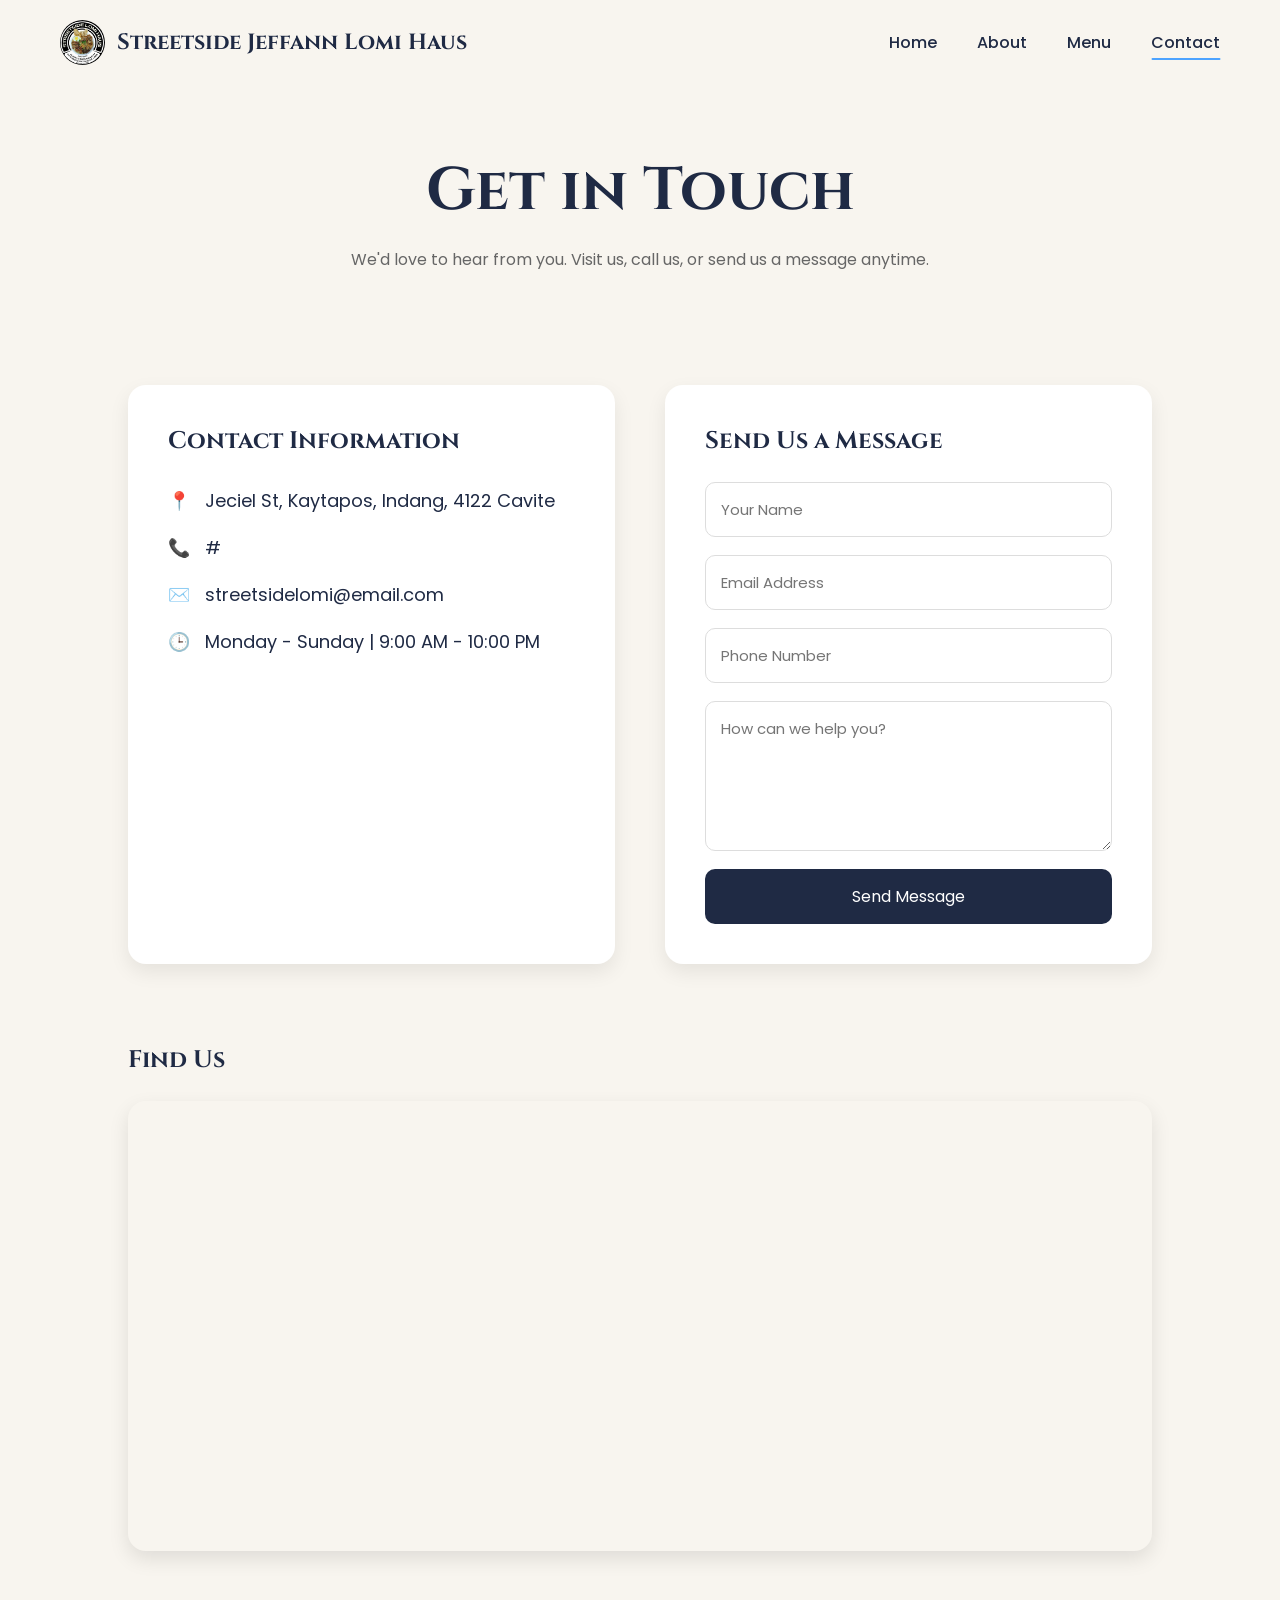
<file: contact.html>
<!DOCTYPE html>
<html lang="en">
<head>
    <meta charset="UTF-8">
    <meta name="viewport" content="width=device-width, initial-scale=1.0">
    <title>Contact | Streetside Jeffann Lomi Haus</title>

    <link rel="stylesheet" href="style.css">
    <link rel="icon" href="Logo.jpg">
</head>
<body>

    <!-- Navigation -->
    <nav class="navbar">

        <div class="logo">
            <img src="Logo.jpg" alt="">
            Streetside Jeffann Lomi Haus
        </div>

        <ul class="nav-links">
            <li><a href="index.html">Home</a></li>
            <li><a href="about.html">About</a></li>
            <li><a href="menu.html">Menu</a></li>
            <li><a href="contact.html" class="active">Contact</a></li>
        </ul>

    </nav>

    <!-- Hero -->

    <section class="contact-hero">

        <h1>Get in Touch</h1>

        <p>
            We'd love to hear from you. Visit us, call us,
            or send us a message anytime.
        </p>

    </section>

    <!-- Contact Information -->

    <section class="contact-container">

        <div class="contact-info">

            <h2>Contact Information</h2>

            <div class="info-box">
                📍 <span>Jeciel St, Kaytapos, Indang, 4122 Cavite</span>
            </div>

            <div class="info-box">
                📞 <span>#</span>
            </div>

            <div class="info-box">
                ✉️ <span>streetsidelomi@email.com</span>
            </div>

            <div class="info-box">
                🕒 <span>Monday - Sunday | 9:00 AM - 10:00 PM</span>
            </div>

        </div>

        <div class="contact-form">

            <h2>Send Us a Message</h2>

            <form action="https://formspree.io/f/mqevrral" method="POST">

    <input
        type="text"
        name="name"
        placeholder="Your Name"
        required>

    <input
        type="email"
        name="email"
        placeholder="Email Address"
        required>

    <input
        type="tel"
        name="phone"
        placeholder="Phone Number">

    <textarea
        name="message"
        placeholder="How can we help you?"
        required></textarea>

    <button type="submit">
        Send Message
    </button>

</form>

        </div>

    </section>

    <!-- Map -->

   <section class="map">

    <h2>Find Us</h2>

    <iframe
        src="https://www.google.com/maps?q=Streetside+Jeffann+Lomi+Haus,+Indang,+Cavite&output=embed"
        loading="lazy"
        allowfullscreen>
    </iframe>

</section>

</body>
</html>
</file>
<file: style.css>
@import url('https://fonts.googleapis.com/css2?family=Cinzel:wght@400..900&display=swap');
@import url('https://fonts.googleapis.com/css2?family=Poppins:wght@400;600;800&display=swap');

* {
    margin: 0;
    padding: 0;
    box-sizing: border-box;
}

body {
    font-family: 'Cinzel';
    background: #F8F5EF;
    color: #1F2A44;
}

.navbar {
     position: fixed;
    top: 0;
    width: 100%;
    padding: 20px 60px;
    display: flex;
    justify-content: space-between;
    align-items: center;
    background: #F8F5EF;
    backdrop-filter: blur(8px);
    z-index: 1000;
}

.logo{
    display:flex;
    align-items:center;
    gap:12px;
    font-size:22px;
    font-weight:700;
}

.logo img{
    width:45px;
    height:45px;
    border-radius:50%;
}

.nav-links {
    list-style: none;
    display: flex;
    gap: 40px;
}

.nav-links a {
    text-decoration: none;
    color: #1F2A44;
    font-weight: 500;
    font-family: 'Poppins', sans-serif;
    position: relative;
    transition: color 0.3s ease,
    transform 0.3s ease,
    letter-spacing 0.3s ease;
}

/* Underline animation */
.nav-links a::after {
    content: "";
    position: absolute;
    left: 50%;
    bottom: -6px;
    width: 0;
    height: 2px;
    background: #4da3ff;
    transition: all 0.35s ease;
    transform: translateX(-50%);
    border-radius: 10px;
}

.nav-links a:hover::after,
.nav-links .active::after {
    width: 100%;
}

.nav-links a:hover {
    color: #4da3ff;
    transform: translateY(-2px);
    letter-spacing: 0.5px;
}

.hero{

    display:flex;
    justify-content:space-between;
    align-items:center;

    padding:150px 8%;
    gap:80px;

}

.hero-text{

    flex:1;

}

.hero-text h1{

    font-size:60px;
    line-height:1.2;

}

.hero-text p{

    margin:25px 0;
    font-size:18px;
    color:#666;
    font-family:Poppins;

}

.hero-image{

    flex:1;

}

.hero-image img{

    width:100%;
    border-radius:25px;
    box-shadow:0 15px 40px rgba(0,0,0,.2);

}

.hero-buttons{

    display:flex;
    gap:20px;

}

.btn-primary{

    background:#1F2A44;
    color:white;
    padding:15px 35px;
    border-radius:10px;
    text-decoration:none;
    font-family:Poppins;
    transition:.3s;

}

.btn-primary:hover{

    background:#4da3ff;

}

.btn-secondary{

    border:2px solid #1F2A44;
    color:#1F2A44;
    padding:15px 35px;
    border-radius:10px;
    text-decoration:none;
    font-family:Poppins;
    transition:.3s;

}

.btn-secondary:hover{

    background:#1F2A44;
    color:white;

}

.featured{

    padding:80px 8%;

}

.featured h2{

    text-align:center;
    font-size:40px;
    margin-bottom:50px;

}

.cards{

    display:grid;
    grid-template-columns:repeat(3,1fr);
    gap:30px;

}

.card{

    background:white;
    border-radius:15px;
    overflow:hidden;
    box-shadow:0 5px 20px rgba(0,0,0,.08);
    transition:.3s;

}

.card:hover{

    transform:translateY(-8px);

}

.card img{

    width:100%;
    height:220px;
    object-fit:cover;

}

.card h3{

    padding:15px;

}

.card p{

    padding:0 15px;
    font-family:Poppins;
    color:#666;

}

.card span{

    display:block;
    padding:15px;
    font-weight:bold;
    color:#1F2A44;

}

.about-hero{

    padding:150px 10% 80px;
    text-align:center;

}

.about-header span{

    color:#B08D57;
    font-family:Poppins;
    letter-spacing:4px;

}

.about-header h1{

    font-size:55px;
    margin:20px 0;

}

.about-header p{

    max-width:700px;
    margin:auto;
    font-family:Poppins;
    color:#666;

}

/* STORY */

.story{

    display:flex;
    align-items:center;
    gap:70px;
    padding:70px 10%;

}

.story-image{

    flex:1;

}

.story-image img{

    width:100%;
    border-radius:20px;

}

.story-text{

    flex:1;

}

.story-text h2{

    font-size:42px;
    margin-bottom:20px;

}

.story-text p{

    font-family:Poppins;
    color:#666;
    line-height:1.9;

}

/* FEATURES */

.features{

    padding:80px 10%;
    text-align:center;

}

.features h2{

    margin-bottom:50px;
    font-size:40px;

}

.feature-grid{

    display:grid;
    grid-template-columns:repeat(4,1fr);
    gap:30px;

}

.feature-card{

    background:white;
    padding:40px;
    border-radius:18px;
    box-shadow:0 10px 25px rgba(0,0,0,.08);
    transition:.3s;

    font-size:40px;

}

.feature-card:hover{

    transform:translateY(-10px);

}

.feature-card h3{

    font-size:22px;
    margin:15px 0;

}

.feature-card p{

    font-size:15px;
    color:#666;
    font-family:Poppins;

}

/* MISSION */

.mission{

    padding:80px 10%;
    display:grid;
    grid-template-columns:1fr 1fr;
    gap:40px;

}

.mission-card{

    background:#1F2A44;
    color:white;
    padding:50px;
    border-radius:20px;

}

.mission-card p{

    margin-top:20px;
    line-height:1.8;
    font-family:Poppins;

}

/* MENU PAGE */

.menu-hero{

    padding:150px 10% 70px;
    text-align:center;

}

.menu-hero h1{

    font-size:60px;
    margin-bottom:15px;

}

.menu-hero p{

    max-width:650px;
    margin:auto;
    color:#666;
    font-family:Poppins;
    line-height:1.8;

}

/* SECTION */

.menu-section{

    padding:30px 10% 80px;

}

.menu-section h2{

    margin-bottom:35px;
    font-size:36px;
    color:#1F2A44;

}

/* GRID */

.menu-grid{

    display:grid;
    grid-template-columns:repeat(auto-fit,minmax(300px,1fr));
    gap:35px;

}

/* CARD */

.menu-card{

    background:white;
    border-radius:18px;
    overflow:hidden;

    box-shadow:0 8px 20px rgba(0,0,0,.08);

    transition:.35s;

}

.menu-card:hover{

    transform:translateY(-10px);

    box-shadow:0 20px 35px rgba(0,0,0,.15);

}

.menu-card img{

    width:100%;
    height:230px;

    object-fit:cover;

}

.menu-content{

    padding:25px;

}

.menu-content h3{

    margin-bottom:10px;

}

.menu-content p{

    color:#666;
    font-family:Poppins;
    line-height:1.7;
    margin-bottom:20px;

}

.menu-content span{

    color:#B08D57;
    font-size:22px;
    font-weight:bold;
}

/* CONTACT HERO */

.contact-hero{

    padding:150px 10% 70px;
    text-align:center;

}

.contact-hero h1{

    font-size:60px;
    margin-bottom:15px;

}

.contact-hero p{

    max-width:650px;
    margin:auto;
    font-family:Poppins;
    color:#666;
    line-height:1.8;

}

/* CONTAINER */

.contact-container{

    padding:40px 10% 80px;

    display:grid;

    grid-template-columns:1fr 1fr;

    gap:50px;

}

/* INFO */

.contact-info{

    background:white;

    padding:40px;

    border-radius:18px;

    box-shadow:0 8px 20px rgba(0,0,0,.08);

}

.contact-info h2{

    margin-bottom:30px;

}

.info-box{

    display:flex;

    align-items:center;

    gap:15px;

    margin-bottom:20px;

    font-size:18px;

    font-family:Poppins;

}

/* FORM */

.contact-form{

    background:white;

    padding:40px;

    border-radius:18px;

    box-shadow:0 8px 20px rgba(0,0,0,.08);

}

.contact-form h2{

    margin-bottom:25px;

}

.contact-form form{

    display:flex;

    flex-direction:column;

    gap:18px;

}

.contact-form input,
.contact-form textarea{

    padding:15px;

    border:1px solid #ddd;

    border-radius:10px;

    font-family:Poppins;

    font-size:15px;

    outline:none;

    transition:.3s;

}

.contact-form textarea{

    min-height:150px;

    resize:vertical;

}

.contact-form input:focus,
.contact-form textarea:focus{

    border-color:#4da3ff;

    box-shadow:0 0 10px rgba(77,163,255,.15);

}

.contact-form button{

    background:#1F2A44;

    color:white;

    border:none;

    padding:15px;

    border-radius:10px;

    font-family:Poppins;

    font-size:16px;

    cursor:pointer;

    transition:.3s;

}

.contact-form button:hover{

    background:#4da3ff;

}

/* MAP */

.map{

    padding:0 10% 100px;

}

.map h2{

    margin-bottom:25px;

}

.map iframe{

    width:100%;

    height:450px;

    border:none;

    border-radius:18px;

    box-shadow:0 8px 20px rgba(0,0,0,.1);

}
</file>
